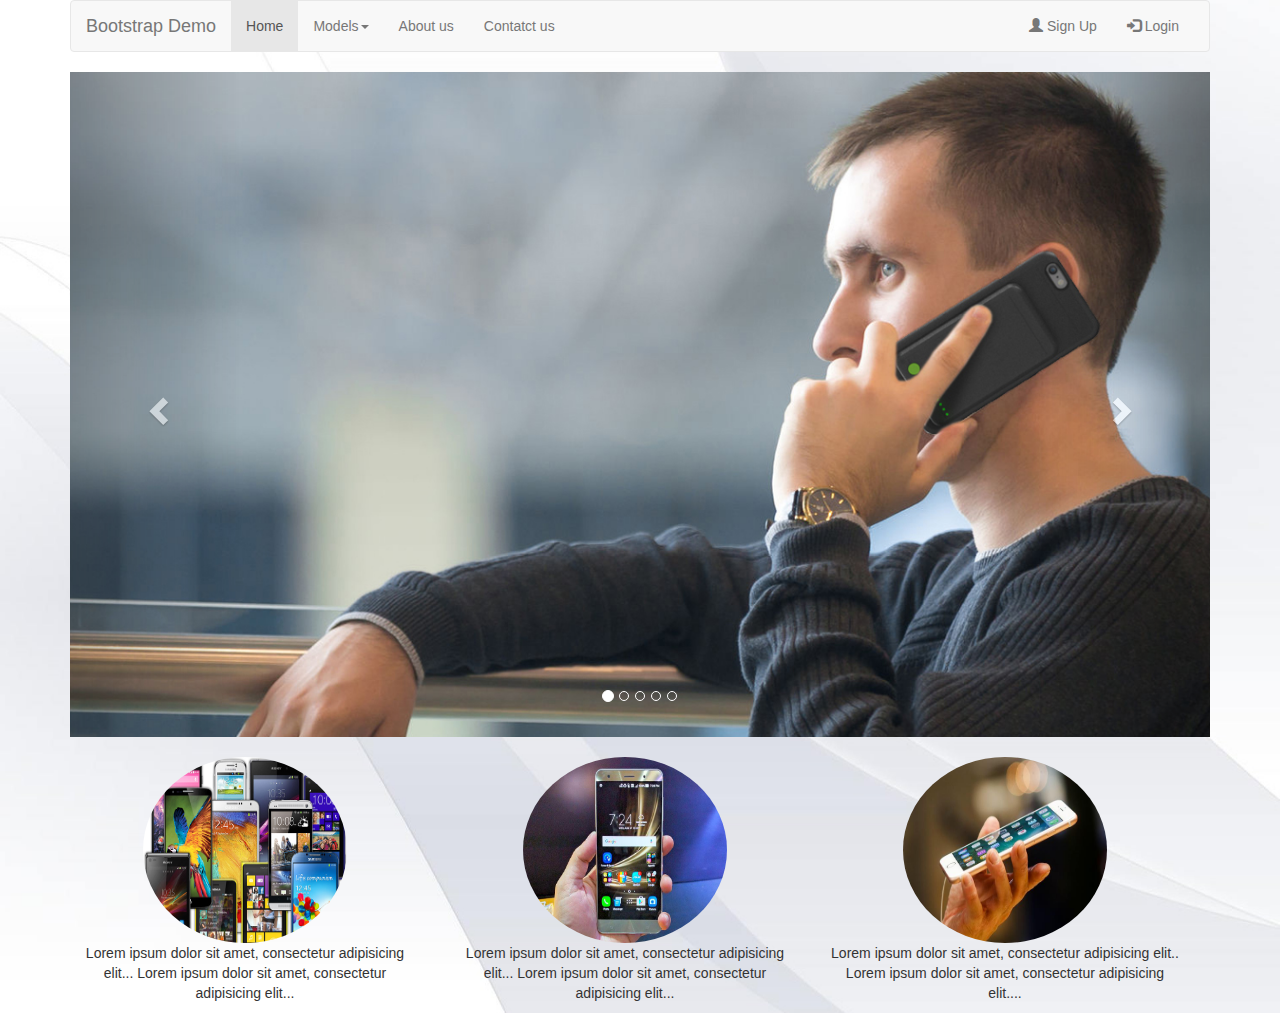
<file: bootstrap demo/index.html>
<!DOCTYPE html>
<html lang="en">
<head>
  <title>Bootstrap Example</title>
  <meta charset="utf-8">
  <meta name="viewport" content="width=device-width, initial-scale=1">
  <link rel="stylesheet" href="https://maxcdn.bootstrapcdn.com/bootstrap/3.3.7/css/bootstrap.min.css">
  <script src="https://ajax.googleapis.com/ajax/libs/jquery/3.2.1/jquery.min.js"></script>
  <script src="https://maxcdn.bootstrapcdn.com/bootstrap/3.3.7/js/bootstrap.min.js"></script>
</head>
<style>
body{
    background: url(back.jpg);
    background-size: 100% 100%;
    background-repeat: no-repeat;
    }
</style>
<body background="back.jpg">
  

<div class="container">
   
   
  <nav class="navbar navbar-default">
  <div class="container-fluid">
    <div class="navbar-header">
      <button type="button" class="navbar-toggle" data-toggle="collapse" data-target="#myNavbar">
        <span class="icon-bar"></span>
        <span class="icon-bar"></span>
        <span class="icon-bar"></span>                        
      </button>
      <a class="navbar-brand" href="#">Bootstrap Demo</a>
    </div>
    <div class="collapse navbar-collapse" id="myNavbar">
      <ul class="nav navbar-nav">
        <li class="active"><a href="#">Home</a></li>
        <li class="dropdown">
          <a class="dropdown-toggle" data-toggle="dropdown" href="#">Models<span class="caret"></span></a>
          <ul class="dropdown-menu">
            <li><a href="#">S4</a></li>
            <li><a href="#">S6</a></li>
            <li><a href="#">S8</a></li>
          </ul>
        </li>
        <li><a href="#">About us</a></li>
        <li><a href="#">Contatct us</a></li>
      </ul>
      <ul class="nav navbar-nav navbar-right">
        <li><a href="#"><span class="glyphicon glyphicon-user"></span> Sign Up</a></li>
        <li><a href="#"><span class="glyphicon glyphicon-log-in"></span> Login</a></li>
      </ul>
    </div>
  </div>
</nav>
   
    
  <div id="myCarousel" class="carousel slide" data-ride="carousel">
    <!-- Indicators -->
    <ol class="carousel-indicators">
      <li data-target="#myCarousel" data-slide-to="0" class="active"></li>
      <li data-target="#myCarousel" data-slide-to="1"></li>
      <li data-target="#myCarousel" data-slide-to="2"></li>
      <li data-target="#myCarousel" data-slide-to="3"></li>
      <li data-target="#myCarousel" data-slide-to="4"></li>
    </ol>

    <!-- Wrapper for slides -->
    <div class="carousel-inner">
      <div class="item active">
        <img src="1.jpg" alt="1" style="width:100%;">
      </div>

      <div class="item">
        <img src="2.jpg" alt="2" style="width:100%;">
      </div>
    
      <div class="item">
        <img src="3.jpg" alt="3" style="width:100%;">
      </div>
        
        <div class="item">
        <img src="4.jpg" alt="4" style="width:100%;">
      </div>
        
        <div class="item">
        <img src="5.jpg" alt="5" style="width:100%;">
      </div>
    </div>

    <!-- Left and right controls -->
    <a class="left carousel-control" href="#myCarousel" data-slide="prev">
      <span class="glyphicon glyphicon-chevron-left"></span>
      <span class="sr-only">Previous</span>
    </a>
    <a class="right carousel-control" href="#myCarousel" data-slide="next">
      <span class="glyphicon glyphicon-chevron-right"></span>
      <span class="sr-only">Next</span>
    </a>
  </div>
    <div style="height:20px; " class="row">
        <div class="col-sm-4"></div>
    </div>
    <div style="width: 100%;" class="row">
        
    <div align="center" class="col-sm-4">
      <img src="m1.jpg" class="img-circle" width="204" height="186">
      <p>Lorem ipsum dolor sit amet, consectetur adipisicing elit... 
      Lorem ipsum dolor sit amet, consectetur adipisicing elit...</p>
    </div>
    <div align="center" class="col-sm-4">
      <img src="m2.jpg" class="img-circle"  width="204" height="186">
      <p>Lorem ipsum dolor sit amet, consectetur adipisicing elit... 
      Lorem ipsum dolor sit amet, consectetur adipisicing elit...</p>    
    </div>
    <div align="center" class="col-sm-4">
      <img style="vertical-align:middle" src="m3.jpg" class="img-circle" width="204" height="186">  
      <p>Lorem ipsum dolor sit amet, consectetur adipisicing elit.. 
          Lorem ipsum dolor sit amet, consectetur adipisicing elit....</p>
      
    </div>
  </div>
  
  
  
    
</div>

    
</body>
</html>
</file>
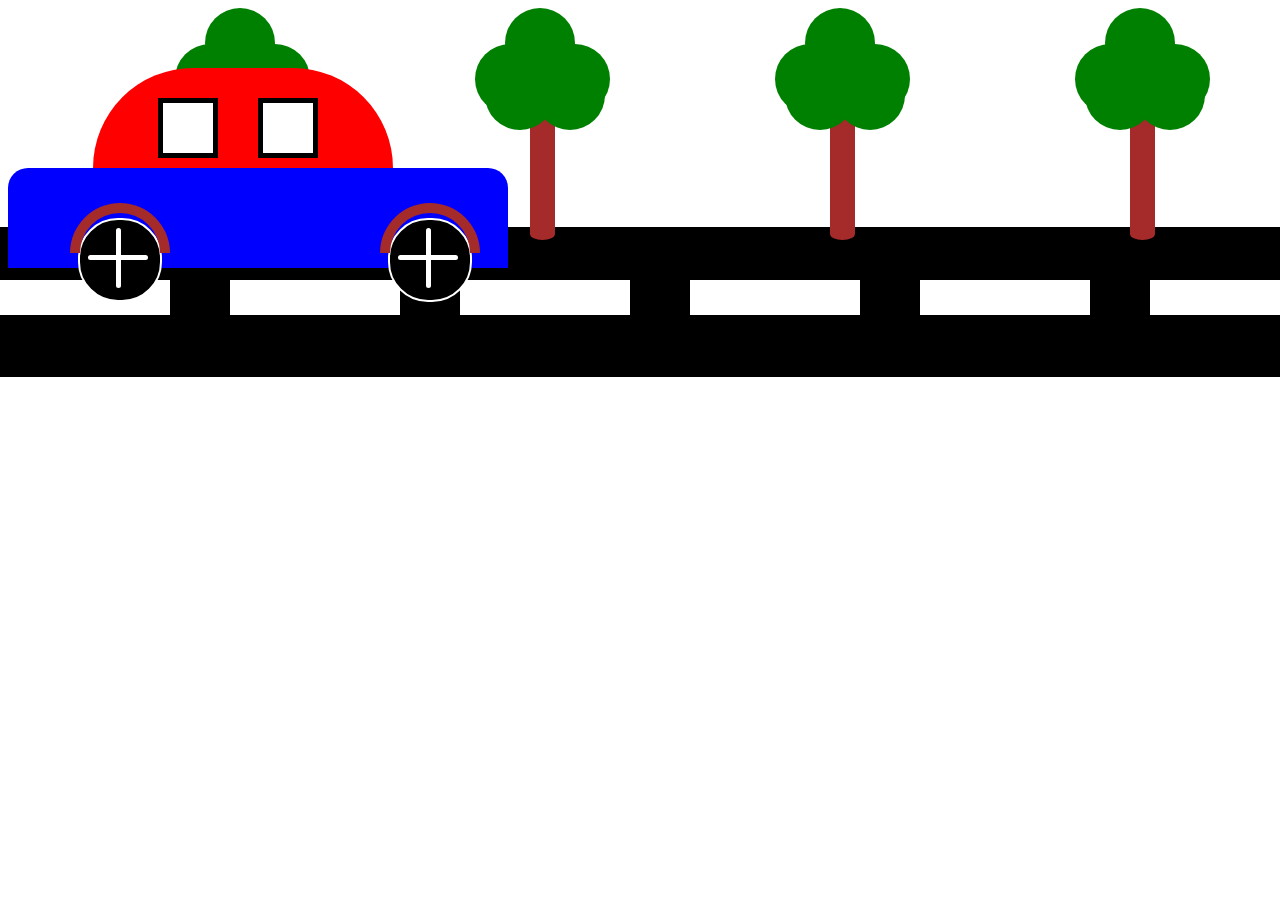
<file: car.html>
<!DOCTYPE html>
<html>
<head>
<TITLE>Car</TITLE>
<link rel="stylesheet" type="text/css" href="Style\car.css">
</head>
<body>
<div style="position:absolute; left:0px; top:227px; " class="road1"></div>
<div style="position:absolute; left:0px; top:280px; " class="road2"></div>
<div style="position:absolute; left:230px; top:70px;" class="stem"></div>
<div style="position:absolute; left:205px;" class="petal"></div>
<div style="position:absolute; left:175px; top:44px;" class="petal"></div>
<div style="position:absolute; left:240px; top:44px;" class="petal"></div>
<div style="position:absolute; left:185px; top:60px;" class="petal"></div>
<div style="position:absolute; left:235px; top:60px;" class="petal"></div>
<div style="position:absolute; left:530px; top:70px;" class="stem"></div>
<div style="position:absolute; left:505px;" class="petal"></div>
<div style="position:absolute; left:475px; top:44px;" class="petal"></div>
<div style="position:absolute; left:540px; top:44px;" class="petal"></div>
<div style="position:absolute; left:485px; top:60px;" class="petal"></div>
<div style="position:absolute; left:535px; top:60px;" class="petal"></div>
<div style="position:absolute; left:830px; top:70px;" class="stem"></div>
<div style="position:absolute; left:805px;" class="petal"></div>
<div style="position:absolute; left:775px; top:44px;" class="petal"></div>
<div style="position:absolute; left:840px; top:44px;" class="petal"></div>
<div style="position:absolute; left:785px; top:60px;" class="petal"></div>
<div style="position:absolute; left:835px; top:60px;" class="petal"></div>
<div style="position:absolute; left:1130px; top:70px;" class="stem"></div>
<div style="position:absolute; left:1105px;" class="petal"></div>
<div style="position:absolute; left:1075px; top:44px;" class="petal"></div>
<div style="position:absolute; left:1140px; top:44px;" class="petal"></div>
<div style="position:absolute; left:1085px; top:60px;" class="petal"></div>
<div style="position:absolute; left:1135px; top:60px;" class="petal"></div>
<div style="position:absolute; left:230px; top:280px; " class="road2"></div>
<div style="position:absolute; left:460px; top:280px; " class="road2"></div>
<div style="position:absolute; left:690px; top:280px; " class="road2"></div>
<div style="position:absolute; left:920px; top:280px; " class="road2"></div>
<div style="position:absolute; left:1150px; top:280px; " class="road2"></div>
<div style="position:absolute; left:1380px; top:280px; " class="road2"></div>
<div style="position:absolute; left:1610px; top:280px; " class="road2"></div>
<div style="position:absolute; left:1840px; top:280px; " class="road2"></div>
<div class="anim">
<div style="position:absolute; left:85px; top:60px;" class="upmodel"></div>	
<div style="position:absolute; left:150px; top:90px;" class="window"></div>	
<div style="position:absolute; left:250px; top:90px;" class="window"></div>	
<div style="position:absolute; left:0px; top:160px; " class="lowmodel"></div>
<div style="position:absolute; left:70px; top:210px; " class="wheel"></div>
<div style="position:absolute; left:380px; top:210px; " class="wheel"></div>	
<div style="position:absolute; left:108px; top:220px; " class="wheelcap1"></div>
<div style="position:absolute; left:80px; top:247px; " class="wheelcap2"></div>
<div style="position:absolute; left:418px; top:220px; " class="wheelcap1"></div>
<div style="position:absolute; left:390px; top:247px; " class="wheelcap2"></div>
<div style="position:absolute; left:372px; top:195px; " class="guard"></div>
<div style="position:absolute; left:62px; top:195px; " class="guard"></div>
</div>
</body>
</html>
</file>
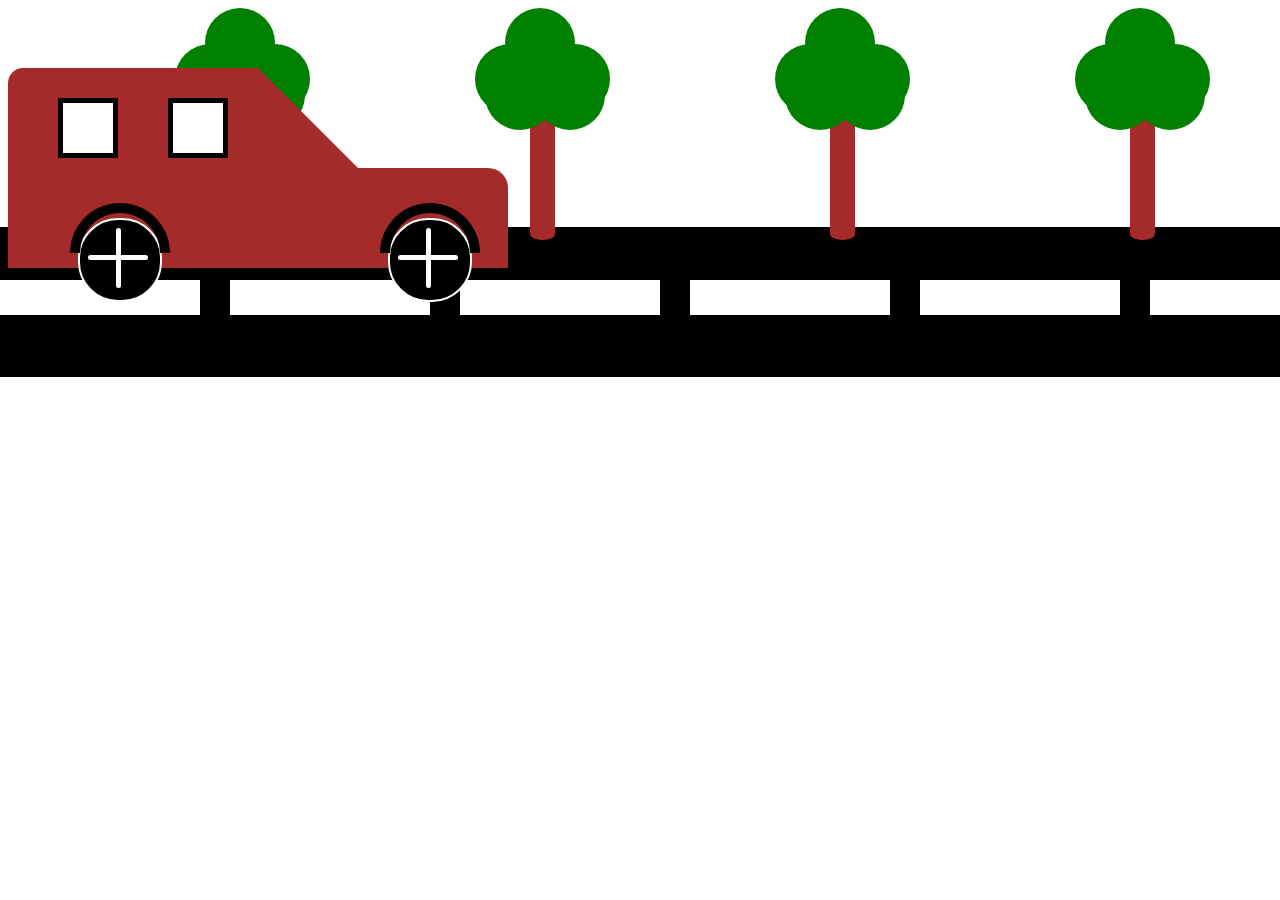
<file: car2.html>
<!DOCTYPE html>
<html>
<head>
<title>Car2</title>
<link rel="stylesheet" type="text/css" href="Style\car2.css">
</head>
<body>
<div style="position:absolute; left:0px; top:227px; " class="road1"></div>
<div style="position:absolute; left:0px; top:280px; " class="road2"></div>
<div style="position:absolute; left:230px; top:70px;" class="stem"></div>
<div style="position:absolute; left:205px;" class="petal"></div>
<div style="position:absolute; left:175px; top:44px;" class="petal"></div>
<div style="position:absolute; left:240px; top:44px;" class="petal"></div>
<div style="position:absolute; left:185px; top:60px;" class="petal"></div>
<div style="position:absolute; left:235px; top:60px;" class="petal"></div>
<div style="position:absolute; left:530px; top:70px;" class="stem"></div>
<div style="position:absolute; left:505px;" class="petal"></div>
<div style="position:absolute; left:475px; top:44px;" class="petal"></div>
<div style="position:absolute; left:540px; top:44px;" class="petal"></div>
<div style="position:absolute; left:485px; top:60px;" class="petal"></div>
<div style="position:absolute; left:535px; top:60px;" class="petal"></div>
<div style="position:absolute; left:830px; top:70px;" class="stem"></div>
<div style="position:absolute; left:805px;" class="petal"></div>
<div style="position:absolute; left:775px; top:44px;" class="petal"></div>
<div style="position:absolute; left:840px; top:44px;" class="petal"></div>
<div style="position:absolute; left:785px; top:60px;" class="petal"></div>
<div style="position:absolute; left:835px; top:60px;" class="petal"></div>
<div style="position:absolute; left:1130px; top:70px;" class="stem"></div>
<div style="position:absolute; left:1105px;" class="petal"></div>
<div style="position:absolute; left:1075px; top:44px;" class="petal"></div>
<div style="position:absolute; left:1140px; top:44px;" class="petal"></div>
<div style="position:absolute; left:1085px; top:60px;" class="petal"></div>
<div style="position:absolute; left:1135px; top:60px;" class="petal"></div>
<div style="position:absolute; left:230px; top:280px; " class="road2"></div>
<div style="position:absolute; left:460px; top:280px; " class="road2"></div>
<div style="position:absolute; left:690px; top:280px; " class="road2"></div>
<div style="position:absolute; left:920px; top:280px; " class="road2"></div>
<div style="position:absolute; left:1150px; top:280px; " class="road2"></div>
<div style="position:absolute; left:1380px; top:280px; " class="road2"></div>
<div style="position:absolute; left:1610px; top:280px; " class="road2"></div>
<div style="position:absolute; left:1840px; top:280px; " class="road2"></div>
<div class="anim">
<div style="position:absolute; left:0px; top:60px;" class="upmodel"></div>	
<div style="position:absolute; left:50px; top:90px;" class="window"></div>	
<div style="position:absolute; left:160px; top:90px;" class="window"></div>	
<div style="position:absolute; left:0px; top:160px; " class="lowmodel"></div>
<div style="position:absolute; left:70px; top:210px; " class="wheel"></div>
<div style="position:absolute; left:380px; top:210px; " class="wheel"></div>	
<div style="position:absolute; left:108px; top:220px; " class="wheelcap1"></div>
<div style="position:absolute; left:80px; top:247px; " class="wheelcap2"></div>
<div style="position:absolute; left:418px; top:220px; " class="wheelcap1"></div>
<div style="position:absolute; left:390px; top:247px; " class="wheelcap2"></div>
<div style="position:absolute; left:372px; top:195px; " class="guard"></div>
<div style="position:absolute; left:62px; top:195px; " class="guard"></div>
</div>
</body>
</html>
</file>
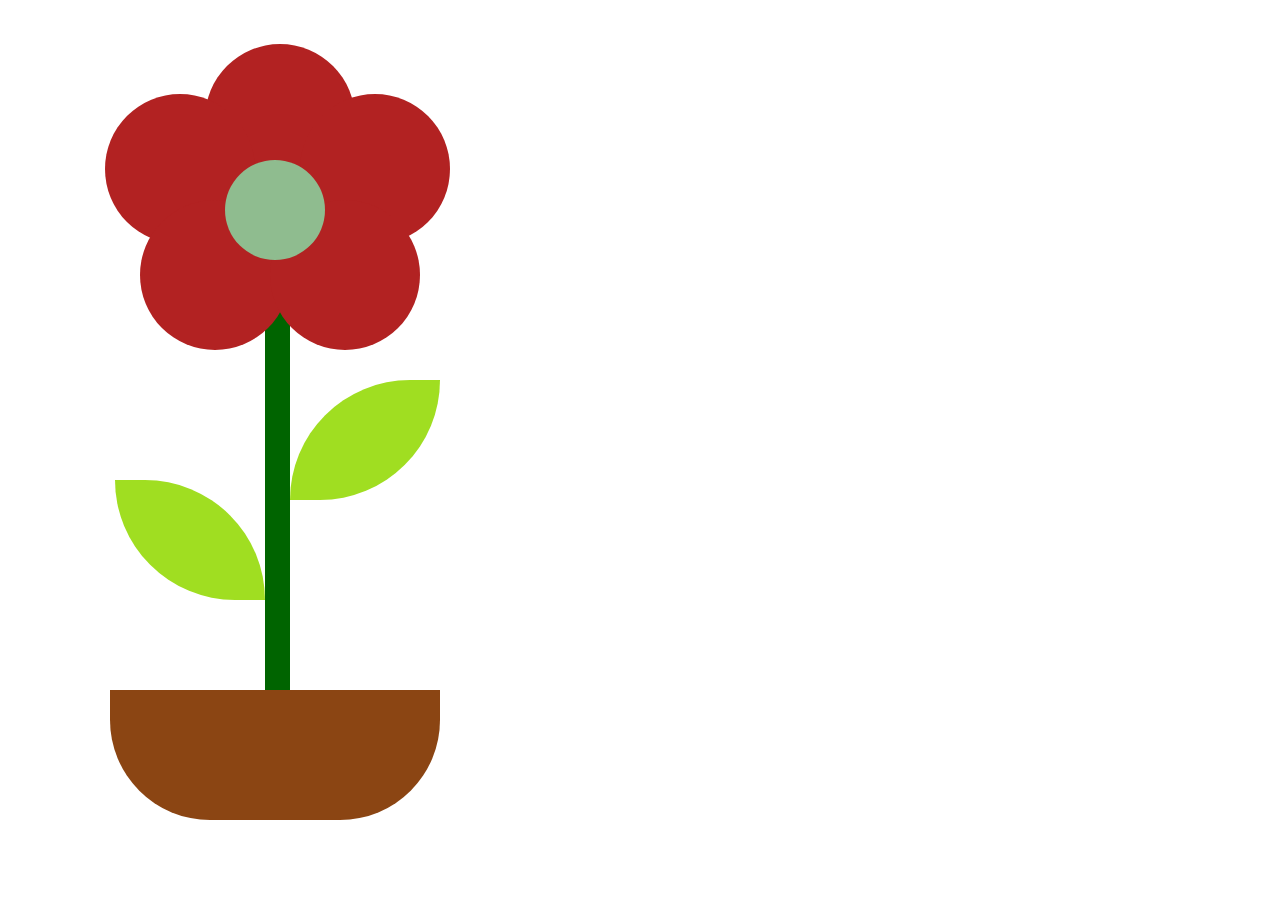
<file: flower.html>
<!DOCTYPE html>
<html>
<head>
<title>Flower</title>
<link rel="stylesheet" type="text/css" href="Style\flower.css">
</head>
<body>
<div style="position:absolute; left:205px; top:44px;" class="petal"></div>
<div style="position:absolute; left:105px; top:94px;" class="petal"></div>
<div style="position:absolute; left:300px; top:94px;" class="petal"></div>
<div style="position:absolute; left:265px; top:200px;" class="stem"></div>
<div style="position:absolute; left:110px; top:690px;" class="flowerpot"></div>
<div style="position:absolute; left:140px; top:200px;" class="petal"></div>
<div style="position:absolute; left:270px; top:200px;" class="petal"></div>
<div style="position:absolute; left:225px; top:160px;" class="disc"></div>
<div style="position:absolute; left:290px; top:380px;" class="leaf1"></div>
<div style="position:absolute; left:115px; top:480px;" class="leaf2"></div>
</body>
</html>
</file>
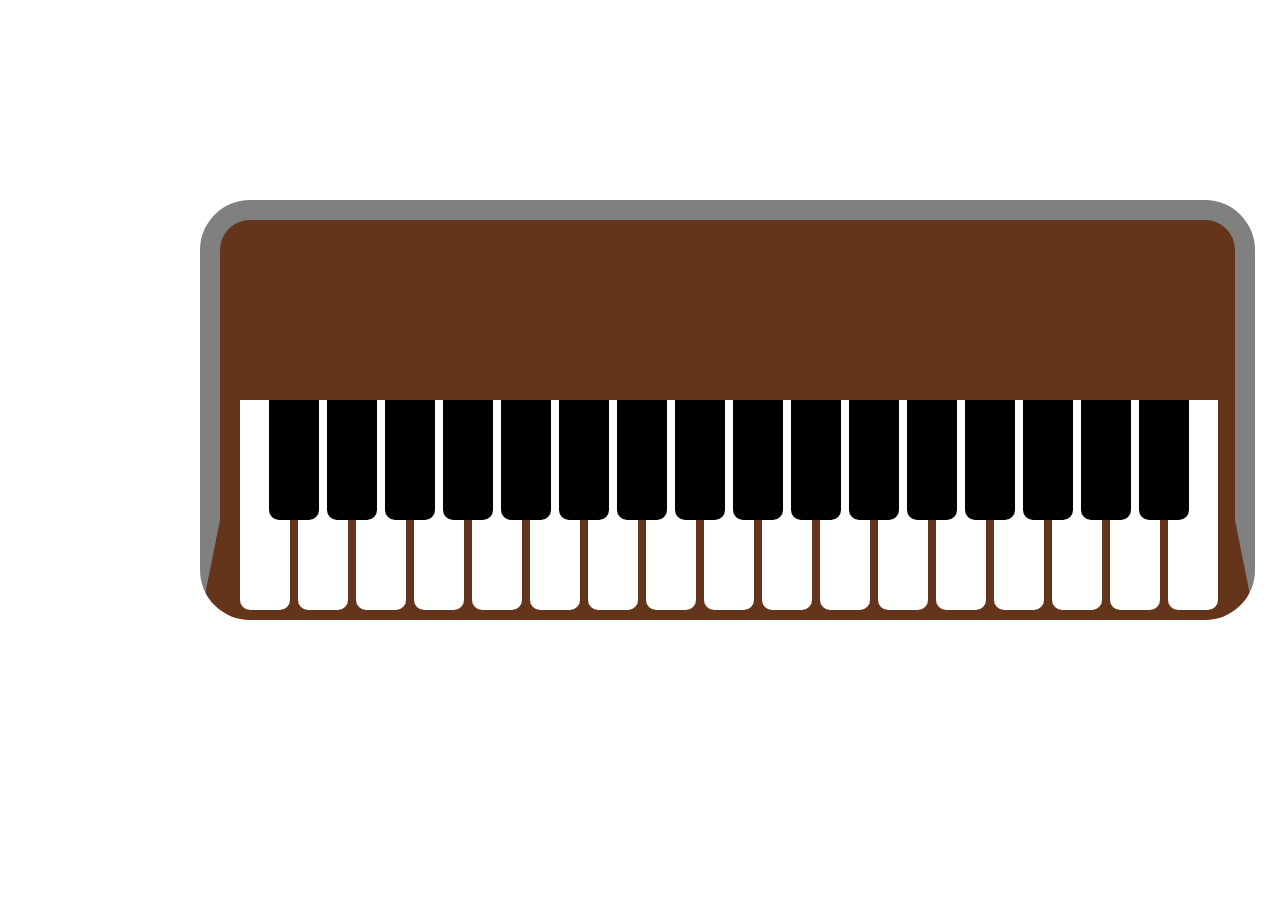
<file: piano.html>
<!DOCTYPE html>
<html>
<head>
	<title>Piano</title>
  <link rel="stylesheet" type="text/css" href="Style\piano.css">
</head>
<body>
<audio id="1">
  <source src="audio/piano/1.mp3" type="audio/mpeg">
</audio>
<audio id="2">
  <source src="audio/piano/2.mp3" type="audio/mpeg">
</audio>
<audio id="3">
  <source src="audio/piano/3.mp3" type="audio/mpeg">
</audio>
<audio id="4">
  <source src="audio/piano/4.mp3" type="audio/mpeg">
</audio>
<audio id="5">
  <source src="audio/piano/5.mp3" type="audio/mpeg">
</audio>
<audio id="6">
  <source src="audio/piano/6.mp3" type="audio/mpeg">
</audio>
<audio id="7">
  <source src="audio/piano/7.mp3" type="audio/mpeg">
</audio>
<audio id="8">
  <source src="audio/piano/8.mp3" type="audio/mpeg">
</audio>
<audio id="9">
  <source src="audio/piano/9.mp3" type="audio/mpeg">
</audio>
<audio id="10">
  <source src="audio/piano/10.mp3" type="audio/mpeg">
</audio>
<audio id="11">
  <source src="audio/piano/11.mp3" type="audio/mpeg">
</audio>
<audio id="12">
  <source src="audio/piano/12.mp3" type="audio/mpeg">
</audio>
<audio id="13">
  <source src="audio/piano/10.mp3" type="audio/mpeg">
</audio>
<audio id="14">
  <source src="audio/piano/6.mp3" type="audio/mpeg">
</audio>
<audio id="15">
  <source src="audio/piano/11.mp3" type="audio/mpeg">
</audio>
<audio id="16">
  <source src="audio/piano/3.mp3" type="audio/mpeg">
</audio>
<audio id="17">
  <source src="audio/piano/4.mp3" type="audio/mpeg">
</audio>
<div class="frame"></div>
<div><button onclick="a()"  style="left:240px;top:400px;" class="key"></button></div>
<div><button onclick="b()"  style="left:298px;top:400px;" class="key"></button></div>
<div><button onclick="c()"  style="left:356px;top:400px;" class="key"></button></div>
<div><button onclick="d()"  style="left:414px;top:400px;" class="key"></button></div>
<div><button onclick="e()"  style="left:472px;top:400px;" class="key"></button></div>
<div><button onclick="f()"  style="left:530px;top:400px;" class="key"></button></div>
<div><button onclick="g()"  style="left:588px;top:400px;" class="key"></button></div>
<div><button onclick="h()"  style="left:646px;top:400px;" class="key"></button></div>
<div><button onclick="i()"  style="left:704px;top:400px;" class="key"></button></div>
<div><button onclick="j()"  style="left:762px;top:400px;" class="key"></button></div>
<div><button onclick="k()"  style="left:820px;top:400px;" class="key"></button></div>
<div><button onclick="l()"  style="left:878px;top:400px;" class="key"></button></div>
<div><button onclick="m()"  style="left:936px;top:400px;" class="key"></button></div>
<div><button onclick="n()"  style="left:994px;top:400px;" class="key"></button></div>
<div><button onclick="o()"  style="left:1052px;top:400px;" class="key"></button></div>
<div><button onclick="p()"  style="left:1110px;top:400px;" class="key"></button></div>
<div><button onclick="q()"  style="left:1168px;top:400px;" class="key"></button></div>
<div><button onclick="b()" style="left:269px;top:400px;" class="key2"></button></div>
<div><button onclick="d()" style="left:327px;top:400px;" class="key2"></button></div>
<div><button onclick="f()" style="left:385px;top:400px;" class="key2"></button></div>
<div><button onclick="h()" style="left:443px;top:400px;" class="key2"></button></div>
<div><button onclick="j()" style="left:501px;top:400px;" class="key2"></button></div>
<div><button onclick="l()" style="left:559px;top:400px;" class="key2"></button></div>
<div><button onclick="g()" style="left:617px;top:400px;" class="key2"></button></div>
<div><button onclick="n()" style="left:675px;top:400px;" class="key2"></button></div>
<div><button onclick="f()" style="left:733px;top:400px;" class="key2"></button></div>
<div><button onclick="o()" style="left:791px;top:400px;" class="key2"></button></div>
<div><button onclick="e()" style="left:849px;top:400px;" class="key2"></button></div>
<div><button onclick="p()" style="left:907px;top:400px;" class="key2"></button></div>
<div><button onclick="d()" style="left:965px;top:400px;" class="key2"></button></div>
<div><button onclick="q()" style="left:1023px;top:400px;" class="key2"></button></div>
<div><button onclick="a()" style="left:1081px;top:400px;" class="key2"></button></div>
<div><button onclick="c()" style="left:1139px;top:400px;" class="key2"></button></div>
<script src="Script\piano.js"></script>
</body>
</html>
</file>
